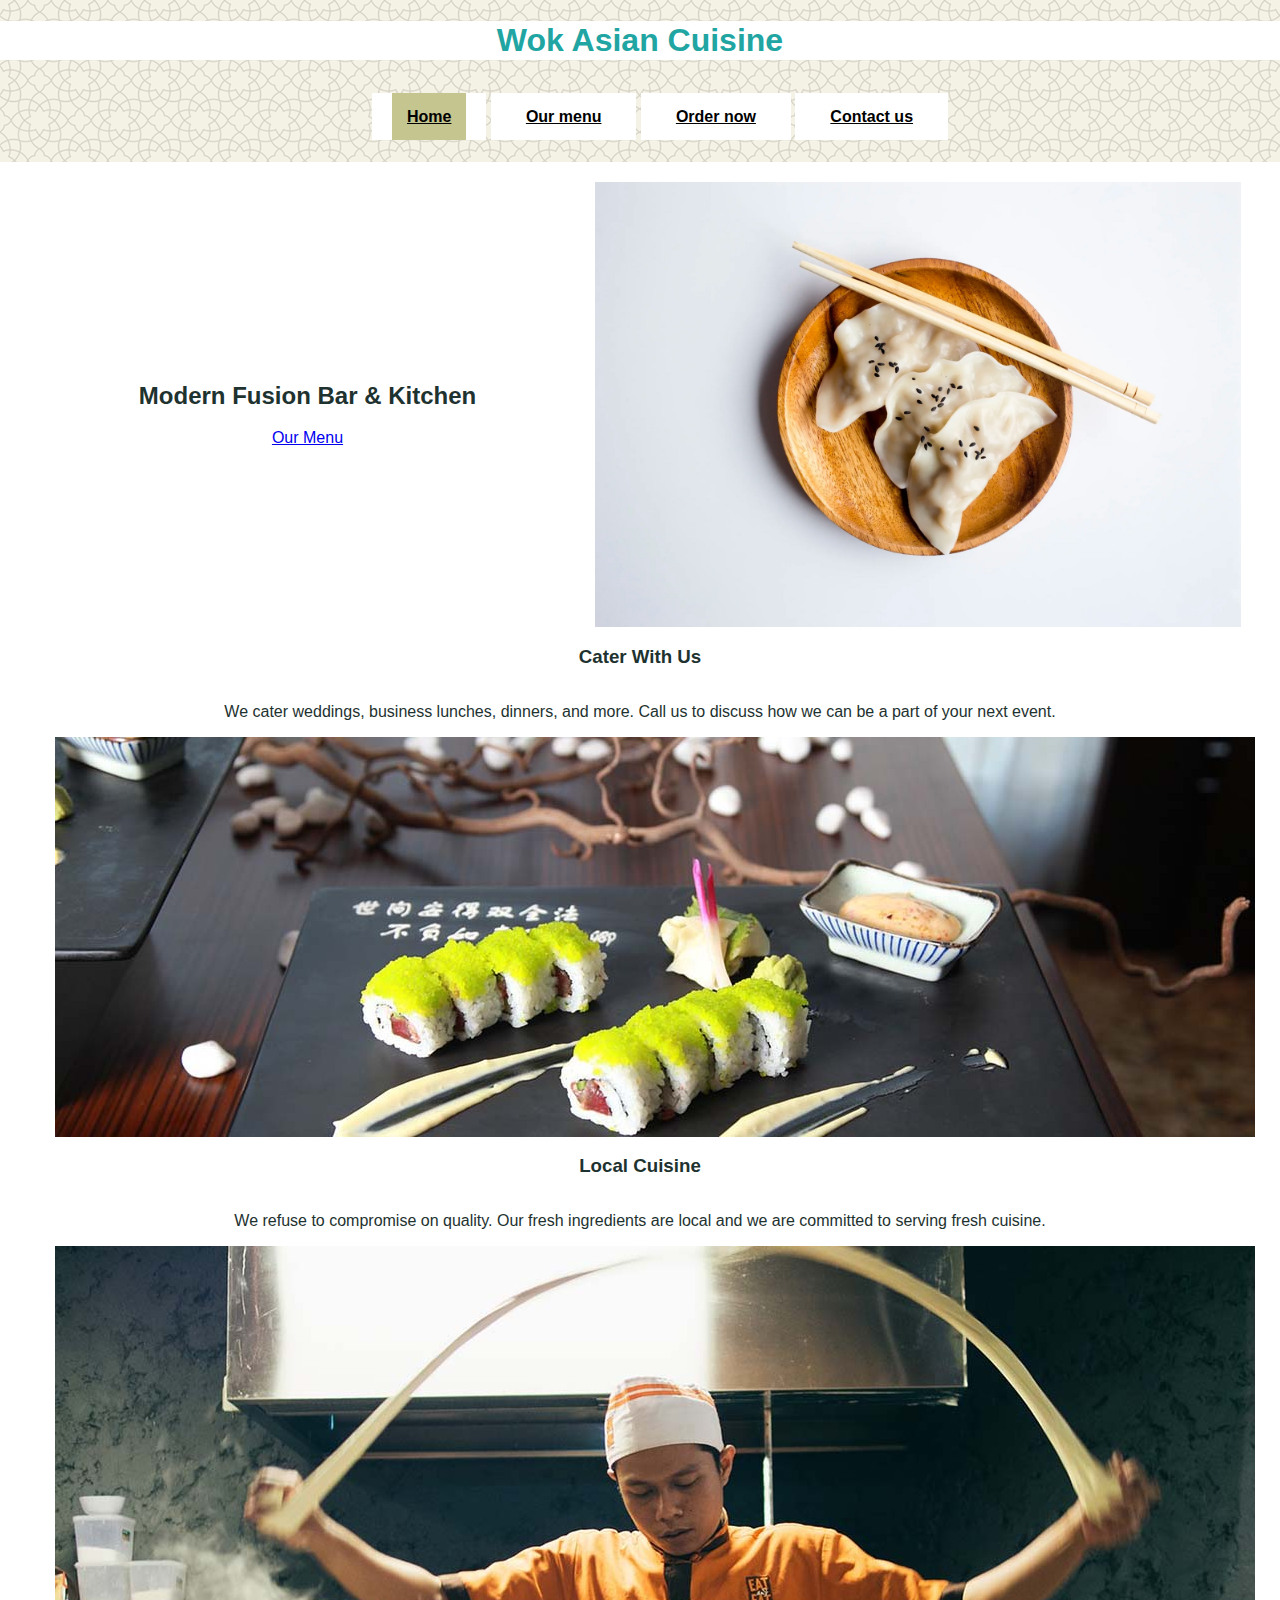
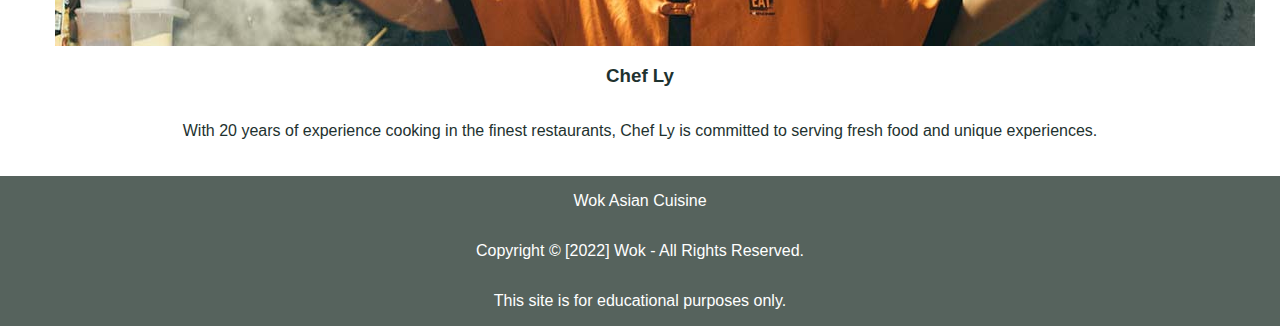
<file: index.html>
<!DOCTYPE html>
<html lang="en">
	<head>
		<meta charset="UTF-8">
		<title>Wok Asian Cuisine</title>
		<meta name="Author" content="Renay Hernandez">
		<meta name="Description" content="Wok Asian Cuisine offers fresh local ingredients of the finest quality">
		<link rel="icon" href="favicon.ico" type="image/x-icon">
		<link href="styles.css" rel="stylesheet">
	</head>
	<body>
		<header>
		<h1><a href="index.html">Wok Asian Cuisine</a></h1>
		</header>
		<nav>
			<ul>
				<li><a href="index.html" class="active-page">Home</a></li>
				<li><a href="#">Our menu</a></li>
				<li><a href="#">Order now</a></li>
				<li><a href="contact.html">Contact us</a></li>
			</ul>
		</nav>
		
		<main>
			<section class="row">
			
				<section class="column">
					<h2 class="modern-header">Modern Fusion Bar &amp Kitchen</h2>
					<a href="#" class="menu">Our Menu</a>
				</section>
				
				<img class="header-img" src="header-img.jpg" alt="a bowl of potstickers in a wooden bowl">
			</section>
			
			<section class="cater">
				<h3>Cater With Us</h3>
				<p>We cater weddings, business lunches, dinners, and more. Call us to discuss how we can be a part of your next event.</p>
			</section>
			
			<section class="local">
				<img class="local-img" src="local.jpg" alt="a caterpillar sushi roll plated on a table">
				<h3>Local Cuisine</h3>
				<p>We refuse to compromise on quality. Our fresh ingredients are local and we are committed to serving fresh cuisine.</p>
			</section>
			
			<section class="chef">
				<img class="chef-img" src="chef.jpg" alt="a chef stretching and tossing dough between his hands">
				<h3>Chef Ly</h3>
				<p>With 20 years of experience cooking in the finest restaurants, Chef Ly is committed to serving fresh food and unique experiences.</p>
			</section>
			
		</main>
		
		<footer>
			<p>Wok Asian Cuisine</p>
			<p>Copyright &copy; [2022] Wok - All Rights Reserved.</p>
			<p>This site is for educational purposes only.</p>
		</footer> 
	</body>
</html>
</file>
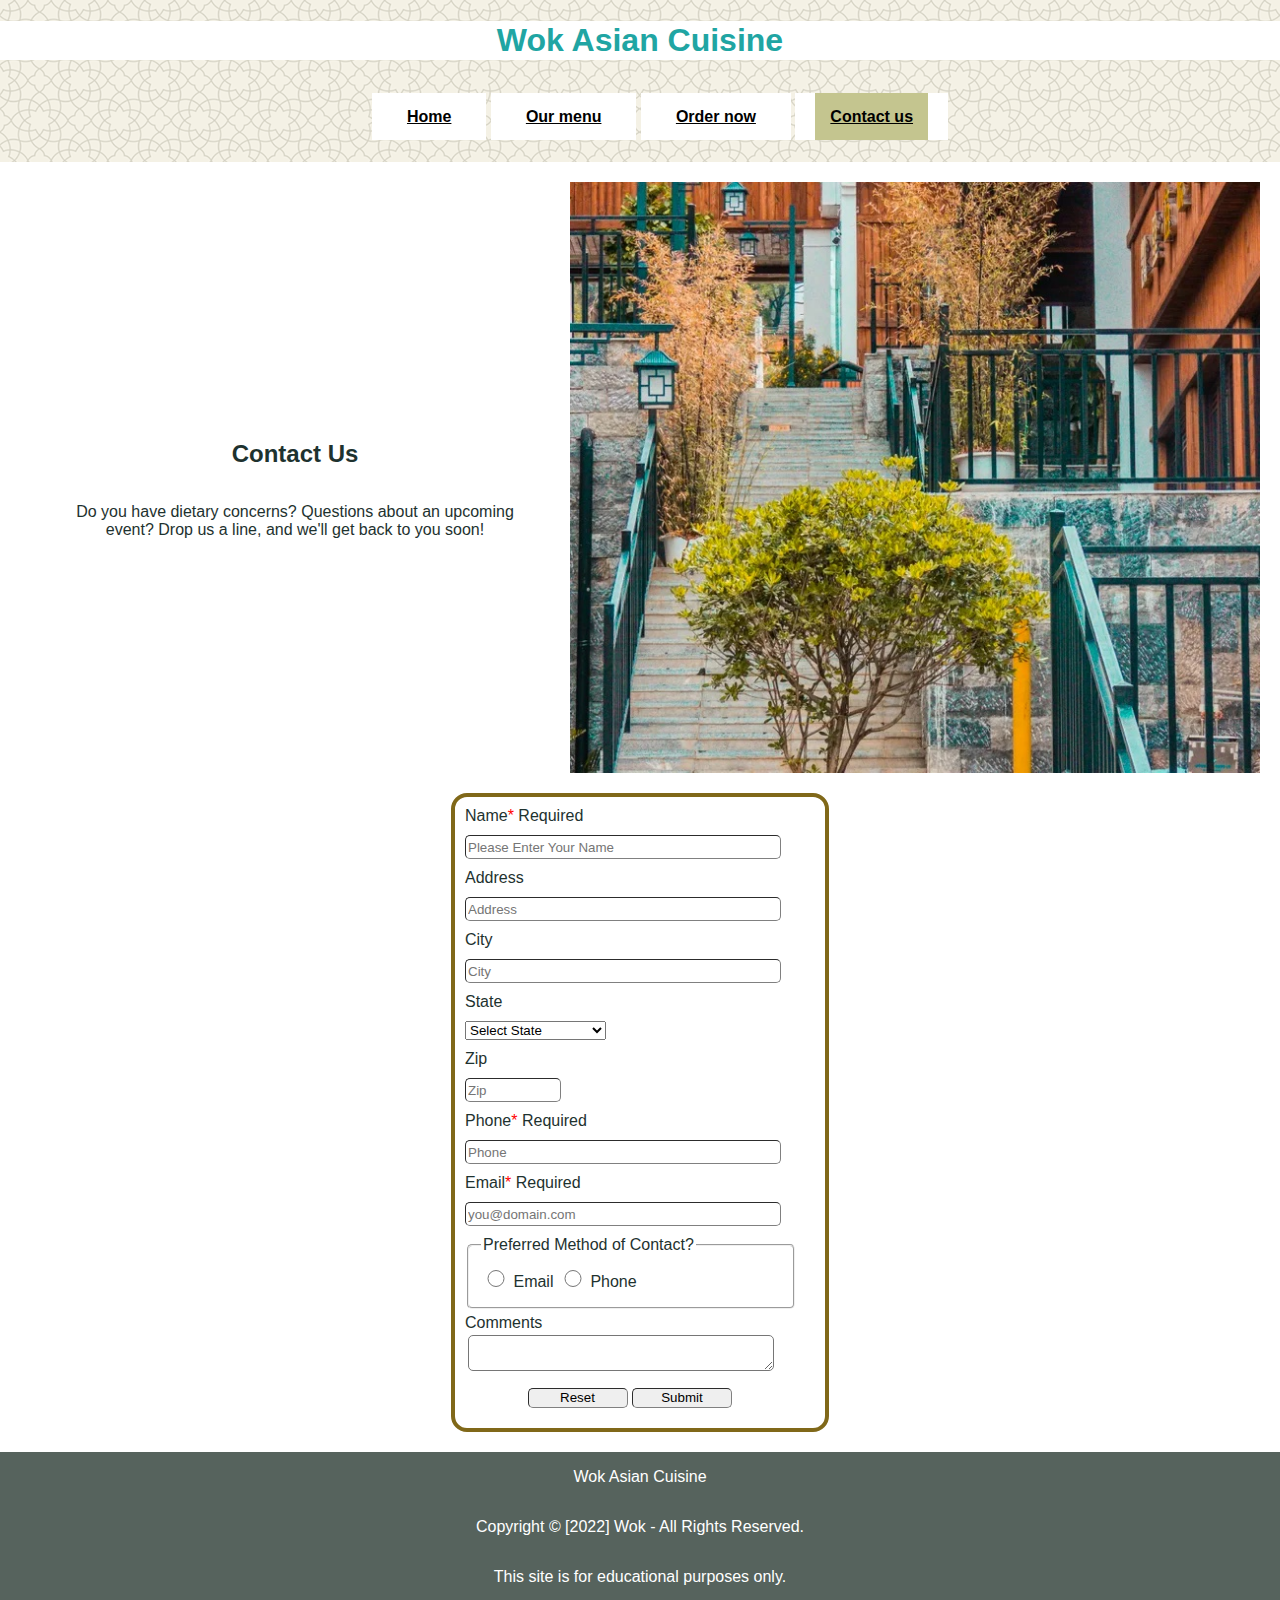
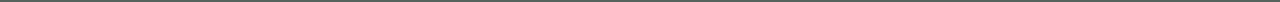
<file: contact.html>
<!DOCTYPE html>
<html lang="en">
	<head>
		<meta charset="UTF-8">
		<title>Contact</title>
		<meta name="Author" content="Renay Hernandez">
		<link href="styles.css" rel="stylesheet">
		<meta name="Description" content="Wok Asian Cuisine Contact Information">
		<link rel="icon" href="favicon.ico" type="image/x-icon">
	</head>
	<body>
		<header>
			<h1><a href="index.html">Wok Asian Cuisine</a></h1>
		</header>
		<nav>
			<ul>
				<li><a href="index.html">Home</a></li>
				<li><a href="#">Our menu</a></li>
				<li><a href="#">Order now</a></li>
				<li><a href="contact.html" class="active-contact">Contact us</a></li>
			</ul>
		</nav>
		<main>
			<section class="contact">
				<section class="organize">
					<h2>Contact Us</h2>
					<p>Do you have dietary concerns? Questions about an upcoming event? Drop us a line, and we'll get back to you soon!</p>
				</section>
				<img class="contact-img" src="contact-img-optional3.jpg" alt="a stairway leading up">
			</section>	
			
			<section class="form-organize">
				<form id="contact" method="POST" action="https://wp.zybooks.com/form-viewer.php">
				
					<label for="myName">Name<span class="required">*</span> Required</label>
					<input type="text" name="myName" id="myName" required placeholder="Please Enter Your Name">
					
					<label for="myAddress">Address</label>
					<input type="text" name="myAddress" id="myAddress" placeholder="Address">
					
					<label for="myCity">City</label>
					<input type="text" name="myCity" id="myCity" placeholder="City">
					
					<label for="myState">State</label>
					<select size="1" name="myState" id="myState">
						<option>Select State</option>
						<option>Alabama</option>
						<option>Alaska</option>
						<option>Arizona</option>
						<option>Arkansas</option>
						<option>California</option>
						<option>Colorado</option>
						<option>Connecticut</option>
						<option>Delaware</option>
						<option>District Of Columbia</option>
						<option>Florida</option>
						<option>Georgia</option>
						<option>Hawaii</option>
						<option>Idaho</option>
						<option>Illinois</option>
						<option>Indiana</option>
						<option>Iowa</option>
						<option>Kansas</option>
						<option>Kentucky</option>
						<option>Louisiana</option>
						<option>Maine</option>
						<option>Maryland</option>
						<option>Massachusetts</option>
						<option>Michigan</option>
						<option>Minnesota</option>
						<option>Mississippi</option>
						<option>Missouri</option>
						<option>Montana</option>
						<option>Nebraska</option>
						<option>Nevada</option>
						<option>New Hampshire</option>
						<option>New Jersey</option>
						<option>New Mexico</option>
						<option>New York</option>
						<option>North Carolina</option>
						<option>North Dakota</option>
						<option>Ohio</option>
						<option>Oklahoma</option>
						<option>Oregon</option>
						<option>Pennsylvania</option>
						<option>Rhode Island</option>
						<option>South Carolina</option>
						<option>South Dakota</option>
						<option>Tennessee</option>
						<option>Texas</option>
						<option>Utah</option>
						<option>Vermont</option>
						<option>Virginia</option>
						<option>Washington</option>
						<option>West Virginia</option>
						<option>Wisconsin</option>
						<option>Wyoming</option>
					</select>
					
					<label for="myZip">Zip</label>
					<input type="text" name="myZip" id="myZip" placeholder="Zip">
					
					<label for="myPhone">Phone<span class="required">*</span> Required</label>
					<input type="text" name="myPhone" id="myPhone" placeholder="Phone">
					
					<label for="myEmail">Email<span class="required">*</span> Required</label>
					<input type="text" name="myEmail" id="myEmail" required placeholder="you@domain.com">
					
					<fieldset>
						<legend>Preferred Method of Contact?</legend>
						
						<input type="radio" name="prefContact" id="prefEmail" value="Email">
						<label for="prefEmail">Email</label>
						
						<input type="radio" name="prefContact" id="prefPhone" value="Phone">
						<label for="prefPhone">Phone</label>
					</fieldset>
					
					<label for="myComments" id="label-block">Comments</label>
					<textarea name="myComments" id="myComments"></textarea>
					
					<section id="myButtons">
						<input type="reset" id="myReset" value="Reset">
						<input type="submit" id="mySubmit" value="Submit">
					</section>
			
				</form>
			</section>
		</main>
		<footer>
			<p>Wok Asian Cuisine</p>
			<p>Copyright &copy; [2022] Wok - All Rights Reserved.</p>
			<p>This site is for educational purposes only.</p>
		</footer>
	</body>
</html>
</file>
<file: styles.css>
body{
	width: 1280px;
	background-image: url(wallpaper.jpg);
	margin: 0 auto;
	font-family: Arial, Verdana, sans-serif;
	color: #1e322f;
}

nav{
	text-align: center;
	margin-bottom: 10px;
	padding: 10px;
	color: #1E322F;
	
}
nav li{
	list-style-type: none;
	display: inline;
	background-color: #FFF;
	padding: 15px;
}

nav a{
	padding: 15px;
	margin: 5px;
	font-weight: bold;
	color: #000;
	
}
nav a:hover{
	background-color:#20a5a3;
}

.active-page{
	background-color: #c4c58f;
}

.active-contact{
	background-color: #c4c58f;
}

main{
	background-color: white;
	padding: 20px;
}

h1{
	padding-top: 1px;
	padding-bottom: 1px;
	text-align: center;
	background-color: #FFF;
}

h1 a{
	text-decoration: none;
	color: #20A5A3;
}

h1 a:hover{
	background-color: #FFF;
}

.contact{
	display: flex;
	flex-direction: row;
    align-items: center;
}

.organize{
	display: flex;
	flex-direction: column;
    align-items: center;
	padding: 55px;
}

.modern-header{
	width:575px;
	text-align:center;
}

.menu{
	text-align: center;
}

.header-img{
	width: 646px;
	height: auto;
}

.row{
	display: flex;
	flex-direction: row;
	align-items: center;
	
}

.column{
	display: flex;
	flex-direction: column;
	width: 575px;
}
.cater{
	display: flex;
	flex-direction: column;
    align-items: center;
}

.local{
	display: flex;
	justify-content: center;
    flex-direction: column;
    align-items: center;
}

.local-img{
	height: auto;
	width: 1200px;
	margin-left: 29px;
}


.chef{
	display: flex;
	justify-content: center;
    flex-direction: column;
    align-items: center;
}

.chef-img{
	height: auto;
	width: 1200px;
	margin-left: 29px;
}

p{
	text-align:center;
}

.contact-img{
	width: 690px;
	height: auto;
	margin-bottom: 20px;
}

.form-organize{
	display: flex;
	justify-content: center;
}

form{
	width: 350px;
	height:auto;
	border-radius: 16px;
	padding: 10px;
	border: 4px solid #806819;
	
}

input{
	display: block;
	width: 310px;
	height: 20px;
	margin-bottom: 10px;
	margin-top: 10px;
	border-radius: 5px;
	border: 1px inset gray;
}

select{
	display: block;
	margin-bottom: 10px;
	margin-top: 10px;
}
.required{
	color: red;
}
#myZip{
	width: 90px;
}

#prefEmail, #prefPhone{
	display: inline;
	width: 20px;
	height: 17px;
}

textarea{
	width: 300px;
	margin: 3px;
	border-radius: 5px;
}

#myReset,#mySubmit{
	width: 100px;
	display: inline;
}

#myButtons{
	margin: 0 auto;
	width: 225px;
}

fieldset{
	width: 300px;
	border-radius: 5px;
	margin-bottom: 5px;
}

footer{
	background-color: #56635d;
	display: flex;
	flex-direction: column;
	align-items: center;
	color: #FFF;
}
</file>
